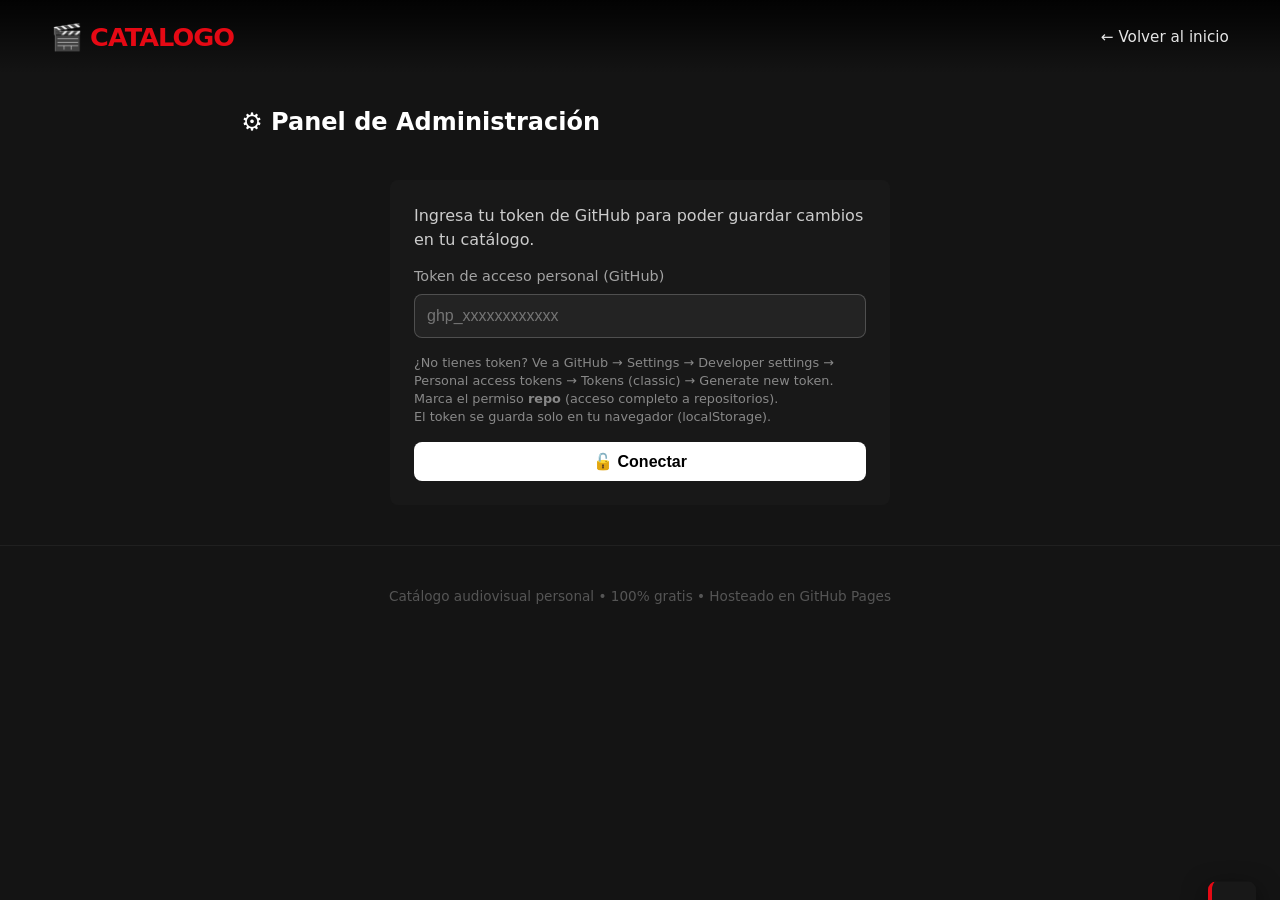
<file: admin.html>
<!DOCTYPE html>
<html lang="es">
<head>
  <meta charset="UTF-8">
  <meta name="viewport" content="width=device-width, initial-scale=1.0">
  <title>Administración — Mi Catálogo</title>
  <link rel="stylesheet" href="style.css">
</head>
<body>
  <header>
    <a href="index.html" class="logo">🎬 CATALOGO</a>
    <nav>
      <a href="index.html">← Volver al inicio</a>
    </nav>
  </header>

  <div class="admin-panel">
    <h2>⚙️ Panel de Administración</h2>

    <!-- LOGIN -->
    <div id="loginBox" class="login-box">
      <p style="margin-bottom:14px; color:#ccc;">Ingresa tu token de GitHub para poder guardar cambios en tu catálogo.</p>
      <label>Token de acceso personal (GitHub)</label>
      <input type="password" id="githubToken" placeholder="ghp_xxxxxxxxxxxx">
      <div class="hint">
        ¿No tienes token? Ve a GitHub → Settings → Developer settings → Personal access tokens → Tokens (classic) → Generate new token.<br>
        Marca el permiso <b>repo</b> (acceso completo a repositorios).<br>
        El token se guarda solo en tu navegador (localStorage).
      </div>
      <button class="btn btn-primary" onclick="guardarToken()" style="width:100%; justify-content:center;">🔓 Conectar</button>
    </div>

    <!-- PANEL CRUD (oculto hasta login) -->
    <div id="crudPanel" class="hidden">
      <div style="display:flex; justify-content:space-between; align-items:center; flex-wrap:wrap; gap:12px; margin-bottom:20px;">
        <p id="userStatus" style="color:#46d369; font-size:.9rem;">✅ Conectado</p>
        <div style="display:flex; gap:10px;">
          <button class="btn btn-secondary" onclick="cerrarSesion()">🔒 Cerrar sesión</button>
          <button class="btn btn-primary" onclick="mostrarFormulario()">➕ Agregar nuevo</button>
        </div>
      </div>

      <!-- FORMULARIO ADD/EDIT -->
      <div id="formBox" class="editor hidden">
        <h3 id="formTitle">Agregar nuevo contenido</h3>
        <input type="hidden" id="editId">

        <div class="row">
          <div>
            <label>Título *</label>
            <input type="text" id="fTitulo" placeholder="Ej: El Padrino">
          </div>
          <div>
            <label>Tipo *</label>
            <select id="fTipo">
              <option value="pelicula">Película</option>
              <option value="serie">Serie</option>
              <option value="novela">Novela</option>
              <option value="documental">Documental</option>
            </select>
          </div>
        </div>

        <div class="row">
          <div>
            <label>Año *</label>
            <input type="number" id="fAño" placeholder="2024" min="1900" max="2100">
          </div>
          <div>
            <label>Calificación (1-5)</label>
            <select id="fCalificacion">
              <option value="5">⭐⭐⭐⭐⭐</option>
              <option value="4">⭐⭐⭐⭐</option>
              <option value="3">⭐⭐⭐</option>
              <option value="2">⭐⭐</option>
              <option value="1">⭐</option>
            </select>
          </div>
        </div>

        <label>Géneros * (selecciona al menos uno)</label>
        <div class="generos-tags" id="fGeneros">
          <label><input type="checkbox" value="Acción"> Acción</label>
          <label><input type="checkbox" value="Aventura"> Aventura</label>
          <label><input type="checkbox" value="Ciencia Ficción"> Ciencia Ficción</label>
          <label><input type="checkbox" value="Comedia"> Comedia</label>
          <label><input type="checkbox" value="Crimen"> Crimen</label>
          <label><input type="checkbox" value="Documental"> Documental</label>
          <label><input type="checkbox" value="Drama"> Drama</label>
          <label><input type="checkbox" value="Fantasía"> Fantasía</label>
          <label><input type="checkbox" value="Romance"> Romance</label>
          <label><input type="checkbox" value="Terror"> Terror</label>
          <label><input type="checkbox" value="Thriller"> Thriller</label>
        </div>

        <label>URL de la imagen (miniatura/poster)</label>
        <input type="text" id="fImagen" placeholder="https://... o dejar vacío">

        <label>URL del trailer de YouTube</label>
        <input type="text" id="fTrailer" placeholder="https://www.youtube.com/watch?v=XXXX o https://youtu.be/XXXX">
        <p style="font-size:.8rem; color:#888; margin-top:4px;">Pega el link completo de YouTube. Se convertirá automáticamente a formato embebido.</p>

        <label>Sinopsis *</label>
        <textarea id="fSinopsis" placeholder="Escribe una descripción atractiva..."></textarea>

        <label>
          <input type="checkbox" id="fDestacado"> Marcar como destacado (aparece en el banner principal)
        </label>

        <div class="form-actions">
          <button class="btn btn-primary" onclick="guardarItem()">💾 Guardar</button>
          <button class="btn btn-secondary" onclick="cancelarFormulario()">❌ Cancelar</button>
        </div>
      </div>

      <!-- LISTA -->
      <h3 style="margin:24px 0 12px;">📋 Tu catálogo</h3>
      <div id="listaAdmin" class="lista-admin">
        <p style="color:#888;">Cargando...</p>
      </div>
    </div>
  </div>

  <footer>
    <p>Catálogo audiovisual personal • 100% gratis • Hosteado en GitHub Pages</p>
  </footer>

  <div id="toast" class="toast"></div>
  <script src="admin.js"></script>
</body>
</html>
</file>
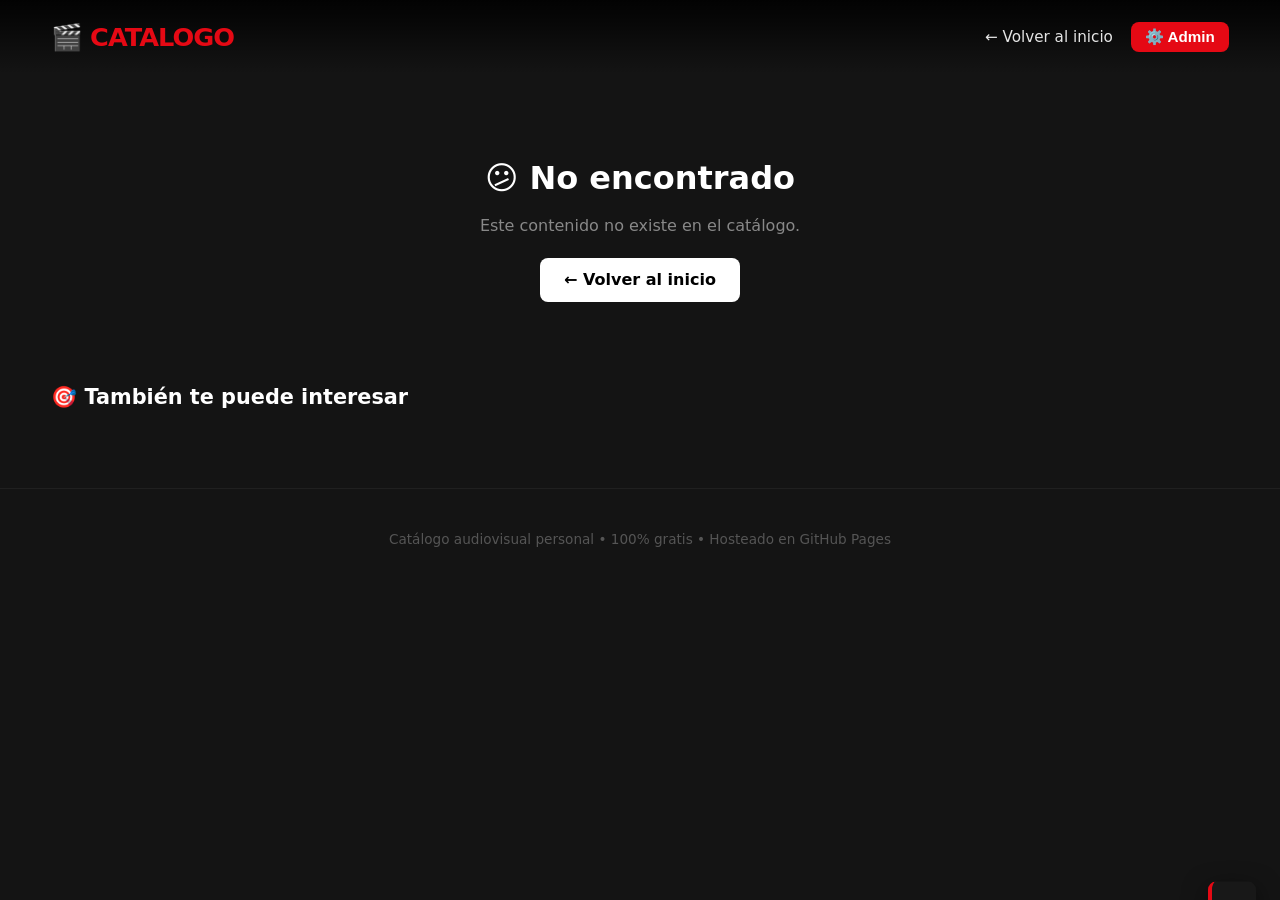
<file: detail.html>
<!DOCTYPE html>
<html lang="es">
<head>
  <meta charset="UTF-8">
  <meta name="viewport" content="width=device-width, initial-scale=1.0">
  <title>Detalle — Mi Catálogo</title>
  <link rel="stylesheet" href="style.css">
</head>
<body>
  <header>
    <a href="index.html" class="logo">🎬 CATALOGO</a>
    <nav>
      <a href="index.html">← Volver al inicio</a>
      <button class="admin-btn" onclick="location.href='admin.html'">⚙️ Admin</button>
    </nav>
  </header>

  <div id="detalleContainer"></div>

  <section style="padding-top:0">
    <h2 class="section-title">🎯 También te puede interesar</h2>
    <div class="galeria" id="relacionados"></div>
  </section>

  <footer>
    <p>Catálogo audiovisual personal • 100% gratis • Hosteado en GitHub Pages</p>
  </footer>

  <div id="toast" class="toast"></div>
  <script src="detail.js"></script>
</body>
</html>
</file>
<file: style.css>
/* ============================================
   🎨 ESTILOS NETFLIX-STYLE — Catálogo Profesional
   ============================================ */

:root {
  --bg: #141414;
  --bg-card: #181818;
  --bg-hover: #232323;
  --accent: #e50914;
  --accent-hover: #b20710;
  --text: #fff;
  --text-muted: #a3a3a3;
  --radius: 8px;
  --shadow: 0 8px 24px rgba(0,0,0,.6);
}

* { margin:0; padding:0; box-sizing:border-box; }

html { scroll-behavior: smooth; }

body {
  font-family: 'Segoe UI', system-ui, -apple-system, sans-serif;
  background: var(--bg);
  color: var(--text);
  min-height: 100vh;
  line-height: 1.5;
}

/* ---------- HEADER ---------- */
header {
  position: sticky; top:0; z-index: 100;
  background: linear-gradient(to bottom, rgba(0,0,0,.9) 0%, transparent 100%);
  padding: 18px 4vw;
  display: flex; align-items: center; justify-content: space-between;
  flex-wrap: wrap; gap: 12px;
}

header .logo {
  font-size: 1.6rem; font-weight: 900; letter-spacing: -1px;
  color: var(--accent); text-decoration: none;
}

header nav { display: flex; gap: 18px; align-items: center; flex-wrap: wrap; }

header nav a, header nav button {
  color: #e5e5e5; text-decoration: none; font-size: .95rem;
  background: none; border: none; cursor: pointer;
  transition: color .2s;
}
header nav a:hover, header nav button:hover { color: #fff; }

header nav button.admin-btn {
  background: var(--accent); color: #fff; padding: 6px 14px;
  border-radius: var(--radius); font-weight: 600;
}
header nav button.admin-btn:hover { background: var(--accent-hover); }

/* ---------- HERO (DESTACADO) ---------- */
.hero {
  position: relative; height: 70vh; min-height: 420px;
  display: flex; align-items: flex-end;
  padding: 0 4vw 60px;
  overflow: hidden;
}

.hero-bg {
  position: absolute; inset: 0; z-index: 0;
  background-size: cover; background-position: center top;
  filter: brightness(.4);
}
.hero-bg::after {
  content: ''; position: absolute; inset: 0;
  background: linear-gradient(to top, var(--bg) 0%, transparent 60%);
}

.hero-content { position: relative; z-index: 1; max-width: 700px; }

.hero-content .tag {
  display: inline-block; background: var(--accent);
  color: #fff; padding: 4px 12px; border-radius: 4px;
  font-size: .75rem; font-weight: 800; text-transform: uppercase;
  margin-bottom: 12px;
}

.hero-content h1 {
  font-size: clamp(2rem, 5vw, 3.5rem); font-weight: 900;
  line-height: 1.1; margin-bottom: 16px;
  text-shadow: 0 2px 12px rgba(0,0,0,.8);
}

.hero-content p {
  font-size: 1.1rem; color: #d4d4d4; margin-bottom: 24px;
  display: -webkit-box; -webkit-line-clamp: 3; -webkit-box-orient: vertical; overflow: hidden;
}

.hero-buttons { display: flex; gap: 12px; flex-wrap: wrap; }

.btn {
  display: inline-flex; align-items: center; gap: 8px;
  padding: 10px 24px; border-radius: var(--radius);
  font-size: 1rem; font-weight: 600; cursor: pointer;
  border: none; text-decoration: none; transition: all .2s;
}

.btn-primary { background: #fff; color: #000; }
.btn-primary:hover { background: #e5e5e5; }

.btn-secondary { background: rgba(255,255,255,.2); color: #fff; backdrop-filter: blur(4px); }
.btn-secondary:hover { background: rgba(255,255,255,.35); }

/* ---------- SECCIONES ---------- */
section { padding: 20px 4vw; }

.section-title {
  font-size: 1.3rem; font-weight: 700; margin-bottom: 14px;
  display: flex; align-items: center; gap: 8px;
}

/* ---------- CONTROLES ---------- */
.controles {
  display: flex; gap: 12px; flex-wrap: wrap; align-items: center;
  margin-bottom: 20px;
}

.controles input, .controles select {
  background: rgba(255,255,255,.1); border: 1px solid rgba(255,255,255,.15);
  color: #fff; padding: 10px 14px; border-radius: var(--radius);
  font-size: .95rem; outline: none; min-width: 200px;
}
.controles input::placeholder { color: #888; }
.controles select option { background: #222; color: #fff; }

/* ---------- GALERÍA ---------- */
.galeria {
  display: grid;
  grid-template-columns: repeat(auto-fill, minmax(200px, 1fr));
  gap: 18px;
}

/* ---------- TARJETA ---------- */
.tarjeta {
  position: relative; border-radius: var(--radius); overflow: hidden;
  background: var(--bg-card); cursor: pointer;
  transition: transform .3s, box-shadow .3s; text-decoration: none; color: inherit;
  display: block;
}
.tarjeta:hover { transform: scale(1.05); box-shadow: var(--shadow); z-index: 2; }

.tarjeta .poster {
  width: 100%; aspect-ratio: 2/3; object-fit: cover;
  background: #222; display: block;
}

.tarjeta .poster-placeholder {
  width: 100%; aspect-ratio: 2/3; background: #222;
  display: flex; align-items: center; justify-content: center;
  font-size: 3rem; opacity: .4;
}

.tarjeta .info {
  position: absolute; bottom: 0; left: 0; right: 0;
  padding: 50px 12px 12px;
  background: linear-gradient(to top, rgba(0,0,0,.95) 0%, transparent 100%);
  opacity: 0; transition: opacity .3s;
}
.tarjeta:hover .info { opacity: 1; }

.tarjeta .info h3 {
  font-size: .95rem; font-weight: 700; line-height: 1.2;
  margin-bottom: 4px; display: -webkit-box; -webkit-line-clamp: 2; -webkit-box-orient: vertical; overflow: hidden;
}

.tarjeta .meta {
  font-size: .75rem; color: var(--text-muted);
  display: flex; gap: 8px; align-items: center; flex-wrap: wrap;
}

.tarjeta .estrellas { color: #f5c518; font-size: .8rem; margin-top: 4px; }

/* ---------- DETALLE ---------- */
.detalle-hero {
  position: relative; min-height: 85vh;
  display: flex; align-items: flex-end; padding: 0 4vw 50px;
}

.detalle-hero .bg {
  position: absolute; inset: 0; z-index: 0;
  background-size: cover; background-position: center 20%;
  filter: brightness(.35);
}
.detalle-hero .bg::after {
  content: ''; position: absolute; inset: 0;
  background: linear-gradient(to top, var(--bg) 10%, rgba(20,20,20,.4) 50%, rgba(20,20,20,.7) 100%);
}

.detalle-content { position: relative; z-index: 1; max-width: 900px; width: 100%; }

.detalle-content h1 {
  font-size: clamp(2rem, 4vw, 3rem); font-weight: 900; margin-bottom: 12px;
}

.detalle-meta {
  display: flex; gap: 14px; align-items: center; flex-wrap: wrap;
  color: #a3a3a3; font-size: .95rem; margin-bottom: 18px;
}

.detalle-meta .pill {
  background: rgba(255,255,255,.15); padding: 3px 10px; border-radius: 4px;
  color: #fff; font-size: .8rem; font-weight: 600;
}

.detalle-meta .match { color: #46d369; font-weight: 700; }

.detalle-sinopsis {
  font-size: 1.05rem; line-height: 1.6; color: #d4d4d4; margin-bottom: 24px;
  max-width: 700px;
}

/* ---------- TRAILER ---------- */
.trailer-box {
  position: relative; width: 100%; max-width: 900px;
  aspect-ratio: 16/9; border-radius: var(--radius); overflow: hidden;
  background: #000; margin-bottom: 30px;
  box-shadow: var(--shadow);
}
.trailer-box iframe {
  width: 100%; height: 100%; border: none;
}
.trailer-box .no-trailer {
  width: 100%; height: 100%; display: flex;
  align-items: center; justify-content: center;
  color: #666; font-size: 1.1rem;
}

/* ---------- ADMIN PANEL ---------- */
.admin-panel {
  max-width: 900px; margin: 30px auto; padding: 0 4vw;
}

.admin-panel h2 { font-size: 1.5rem; margin-bottom: 20px; }

.login-box {
  background: var(--bg-card); padding: 24px; border-radius: var(--radius);
  max-width: 500px; margin: 40px auto;
}
.login-box label { display: block; margin-bottom: 6px; color: var(--text-muted); font-size: .9rem; }
.login-box input {
  width: 100%; padding: 12px; border-radius: var(--radius);
  border: 1px solid rgba(255,255,255,.2); background: rgba(255,255,255,.05);
  color: #fff; font-size: 1rem; margin-bottom: 16px; outline: none;
}
.login-box input:focus { border-color: var(--accent); }
.login-box .hint {
  font-size: .8rem; color: #888; margin-bottom: 16px; line-height: 1.4;
}

.editor {
  background: var(--bg-card); padding: 24px; border-radius: var(--radius);
  margin-bottom: 20px;
}
.editor label { display: block; margin: 14px 0 6px; font-size: .9rem; color: var(--text-muted); }
.editor input, .editor select, .editor textarea {
  width: 100%; padding: 10px 12px; border-radius: var(--radius);
  border: 1px solid rgba(255,255,255,.15); background: rgba(255,255,255,.05);
  color: #fff; font-size: .95rem; outline: none; font-family: inherit;
}
.editor input:focus, .editor select:focus, .editor textarea:focus { border-color: var(--accent); }
.editor textarea { min-height: 80px; resize: vertical; }
.editor .row { display: grid; grid-template-columns: 1fr 1fr; gap: 12px; }
@media (max-width: 600px) { .editor .row { grid-template-columns: 1fr; } }

.editor .generos-tags {
  display: flex; flex-wrap: wrap; gap: 8px; margin-top: 8px;
}
.editor .generos-tags label {
  display: inline-flex; align-items: center; gap: 6px;
  background: rgba(255,255,255,.08); padding: 6px 12px; border-radius: 20px;
  cursor: pointer; margin: 0; color: #fff; font-size: .85rem;
}
.editor .generos-tags input { width: auto; margin: 0; }

.form-actions { display: flex; gap: 12px; margin-top: 20px; flex-wrap: wrap; }

.lista-admin {
  display: grid; gap: 12px;
}
.item-admin {
  background: var(--bg-card); padding: 16px; border-radius: var(--radius);
  display: flex; gap: 14px; align-items: center; flex-wrap: wrap;
  border: 1px solid rgba(255,255,255,.08);
}
.item-admin img { width: 50px; height: 70px; object-fit: cover; border-radius: 4px; background: #222; }
.item-admin .txt { flex: 1; min-width: 200px; }
.item-admin .txt h4 { font-size: 1rem; margin-bottom: 2px; }
.item-admin .txt small { color: var(--text-muted); font-size: .8rem; }
.item-admin .actions { display: flex; gap: 8px; }
.item-admin .actions button {
  padding: 6px 12px; border-radius: 4px; border: none; cursor: pointer; font-size: .85rem;
}
.item-admin .actions .edit { background: #2d5a8a; color: #fff; }
.item-admin .actions .delete { background: var(--accent); color: #fff; }

/* ---------- UTILS ---------- */
.hidden { display: none !important; }

.toast {
  position: fixed; bottom: 24px; right: 24px; z-index: 9999;
  background: var(--bg-card); color: #fff; padding: 14px 22px;
  border-radius: var(--radius); box-shadow: var(--shadow);
  border-left: 4px solid var(--accent);
  transform: translateY(120%); transition: transform .4s;
}
.toast.show { transform: translateY(0); }
.toast.success { border-left-color: #46d369; }
.toast.error { border-left-color: var(--accent); }

/* ---------- FOOTER ---------- */
footer {
  text-align: center; padding: 40px 4vw; color: #555; font-size: .85rem;
  border-top: 1px solid rgba(255,255,255,.05); margin-top: 40px;
}

/* ---------- SCROLLBAR ---------- */
::-webkit-scrollbar { width: 8px; }
::-webkit-scrollbar-track { background: var(--bg); }
::-webkit-scrollbar-thumb { background: #333; border-radius: 4px; }
::-webkit-scrollbar-thumb:hover { background: #555; }
</file>
